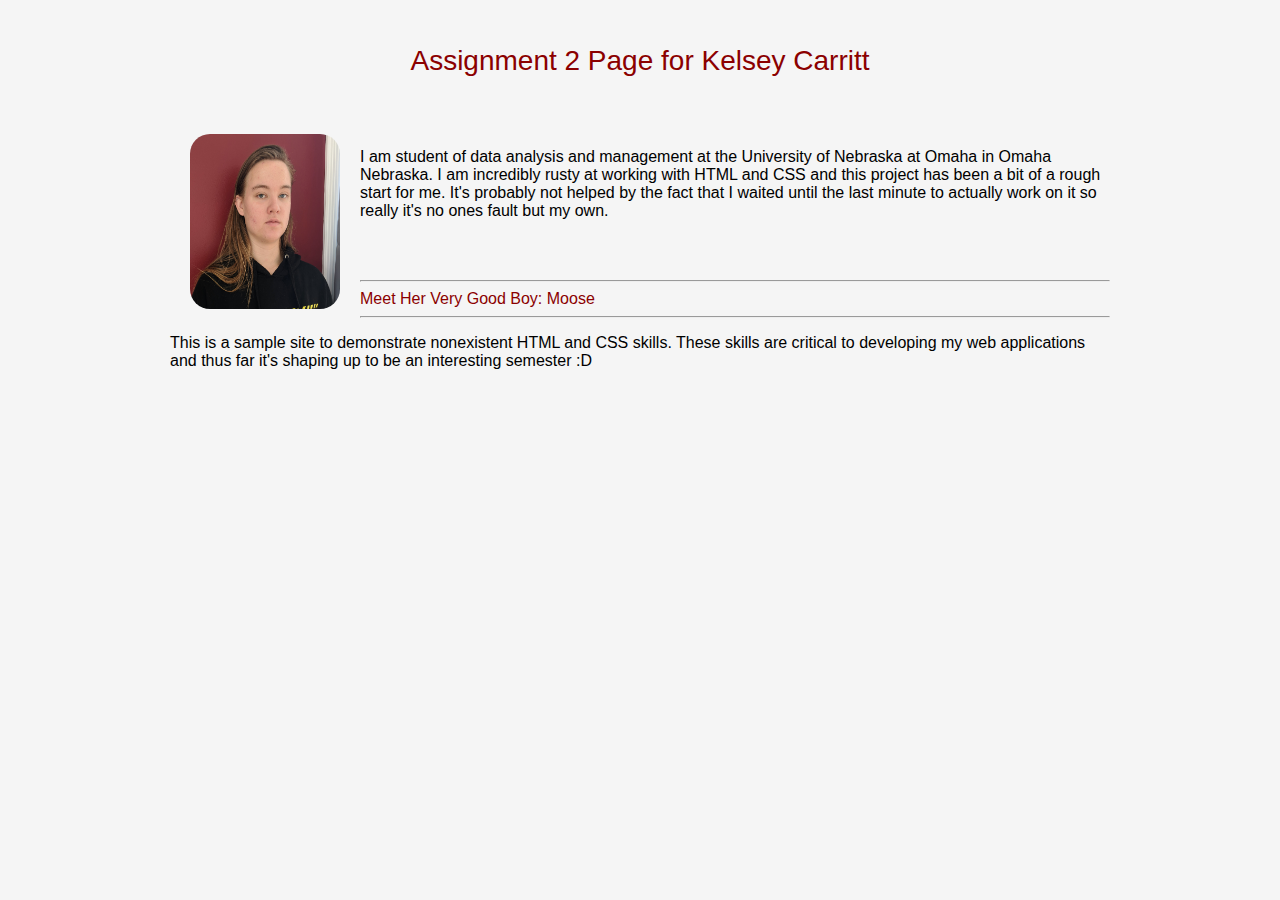
<file: index.html>
<!DOCTYPE html>
<html lang="en">
<head>
    <meta charset="UTF-8">

    <title>Kelsey Carritt</title>
    <meta name="viewport" content="width=device-width, initial-scale=1.0">
    <link href="MainCssPage.css" rel="stylesheet" type="text/css" media="screen,projection" >
</head>
<body>

<br>
<br>

<h1>Assignment 2 Page for Kelsey Carritt</h1>


<br>
<br>
  <div id="wrapper">
      <section>

              <img class="myimage" src="img/itsme.jpg"/>
            <br>
            <p>

            I am student of data analysis and management at the University of Nebraska
            at Omaha in Omaha Nebraska. I am incredibly rusty at working with HTML and CSS and this project has been 
            a bit of a rough start for me. It's probably not helped by the fact that I waited until the last minute to actually
            work on it so really it's no ones fault but my own.
            </p>
            <br>
            <br>
            <hr>
            <a href="moose.html">Meet Her Very Good Boy: Moose</a>
            <hr>

            <p>
            This is a sample site to demonstrate nonexistent HTML and CSS skills. These skills are critical to developing
            my web applications and thus far it's shaping up to be an interesting semester :D
            </p>



      </section>
  </div>


</body>
</html>
</file>
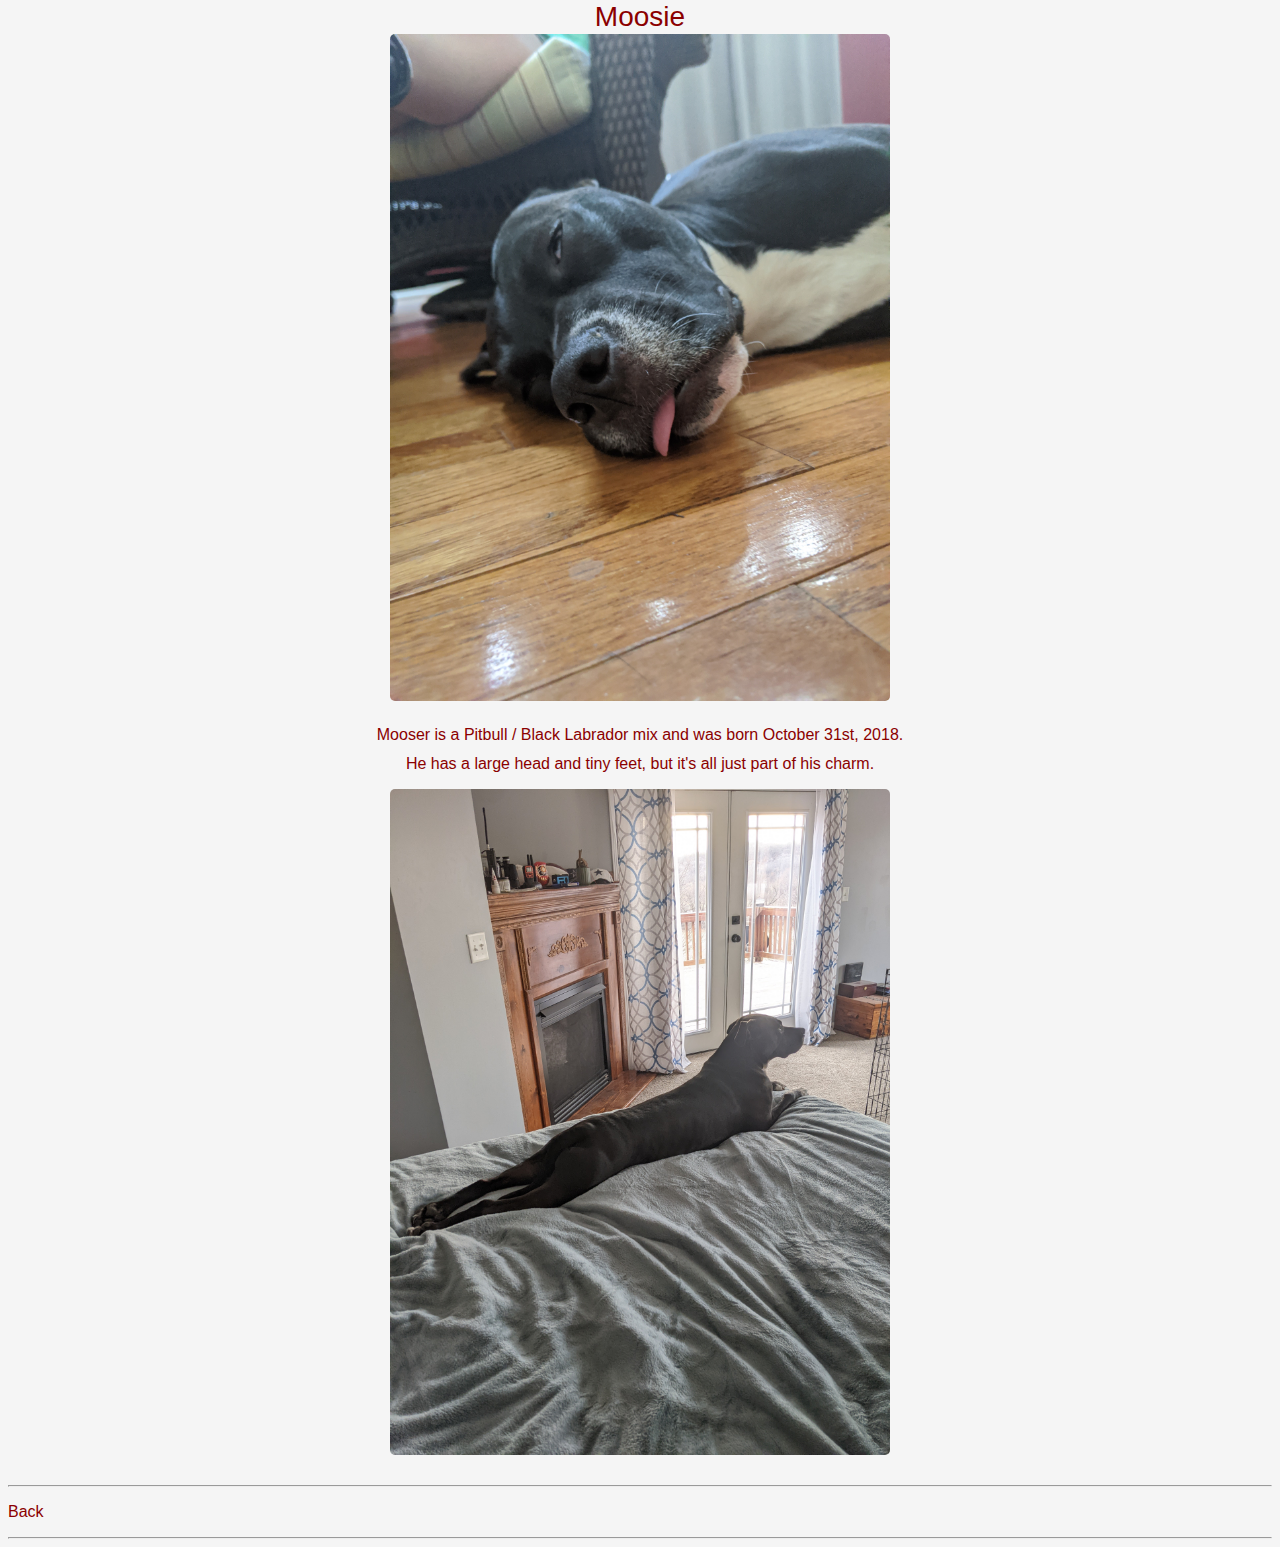
<file: moose.html>
<!DOCTYPE html>
<html lang="en">
<link href="MainCssPage.css" rel="stylesheet" type="text/css" media="screen,projection" >
<head>
  <meta charset="UTF-8">
  <title>Moose</title>
</head>
<body>
<h1>Moosie</h1>
              <img class="dog-photo" src="img/mooselong.jpg" alt="Picture of Moose the dog"/>
            <h2>
              <p style="text-align:center">Mooser is a Pitbull / Black Labrador mix and was born October 31st, 2018.</p>
            </h2>

              <h2>
                <p style="text-align:center">He has a large head and tiny feet, but it's all just part of his charm.</p>
              </h2>
              <img class="dog-photo" src="img/moosesleep.jpg" alt="Picture of moose stretched out"/>

              <hr>
                 <p class="center">
                 <a href="index.html">Back</a>
                 </p>
              <hr>


</body>

</html>
</file>
<file: MainCssPage.css>
/*************************************
GENERAL
**************************************/
a {
 text-decoration: none;
 }

img {
max-width: 100%;

}



 body {
   font-family: 'Open Sans', sans-serif;
 }


 #wrapper {
   max-width: 940px;
   margin: 0 auto;
   padding: 0 5%;

 }



 a {
   color: darkred;

 }

 h3 {
     margin: 0 0 1em 0;
 }


/*************************************
HEADING
**************************************/

header {
  float: left;
  margin: 0 0 20px 0;
  padding: 2px 0 0 0;
  width: 100%;

}



#logo {
   text-align: center;
   margin: 0;

 }

 h1  {
 font-family: 'Changa One', sans-serif;
 margin: 10px 0;
 font-size: 1.75em;
 font-weight: normal;
 line-height: 0.5;
 text-align: center;
 color: darkred;

 }

 h2  {


 font-size: 1.00em;
 font-weight: normal;
 margin: -5px 0 0;
 color: black
 }


h3  {


    font-size: 1.1em;
    font-weight: 700;
    margin: 15px 0 0;
}







/*************************************
NAVIGATION
**************************************/
 nav {
	text-align: center;
	padding: 10px 0;
	margin: 20px 0 0;
  }

  nav ul  {
    list-style: none;
	margin: 0 10px;
	padding: 0;
}

nav li {
  display: inline-block;

}



/*************************************
FOOTER
**************************************/
 footer {
 font-size: 0.75em;
 text-align: center;
 clear: both;
 padding-top: 50px;
 color: darkgoldenrod;
 }

/*************************************
PAGE:
**************************************/
.mydiv {background: lightblue; width:250px; height: 250px;}

.myimage {
    float:left;
    width:150px;
    height:175px;
    margin:20px;
    border-radius: 20px;
}

.dog-photo {
    display: block;
    width:500px;
    height:550x;
    margin: 0 auto 30px;
    border-radius: 5px;

}

 /*************************************
PAGE: ABOUT
**************************************/
.profile-photo {
    display: block;
    max-width: 400px;
    margin: 0 auto 30px;
    border-radius: 5px;
}

/*************************************
COLORS
**************************************/


 /* green header*/
  header {
   background: darkred;
   border-color: black;
 }

 /* logo text*/

 h1,h2  {
    color: darkred;
}

/* nav background on mobile devices*/
nav {
   background: black;
}

nav a, nav a:visited {
	color: #fff;
}

/* selected nav link color*/
nav a.selected, nav a:hover {
  color: darkred;
}
/* site body*/
body {
    background-color: whitesmoke;
    color: #000;
}
</file>
